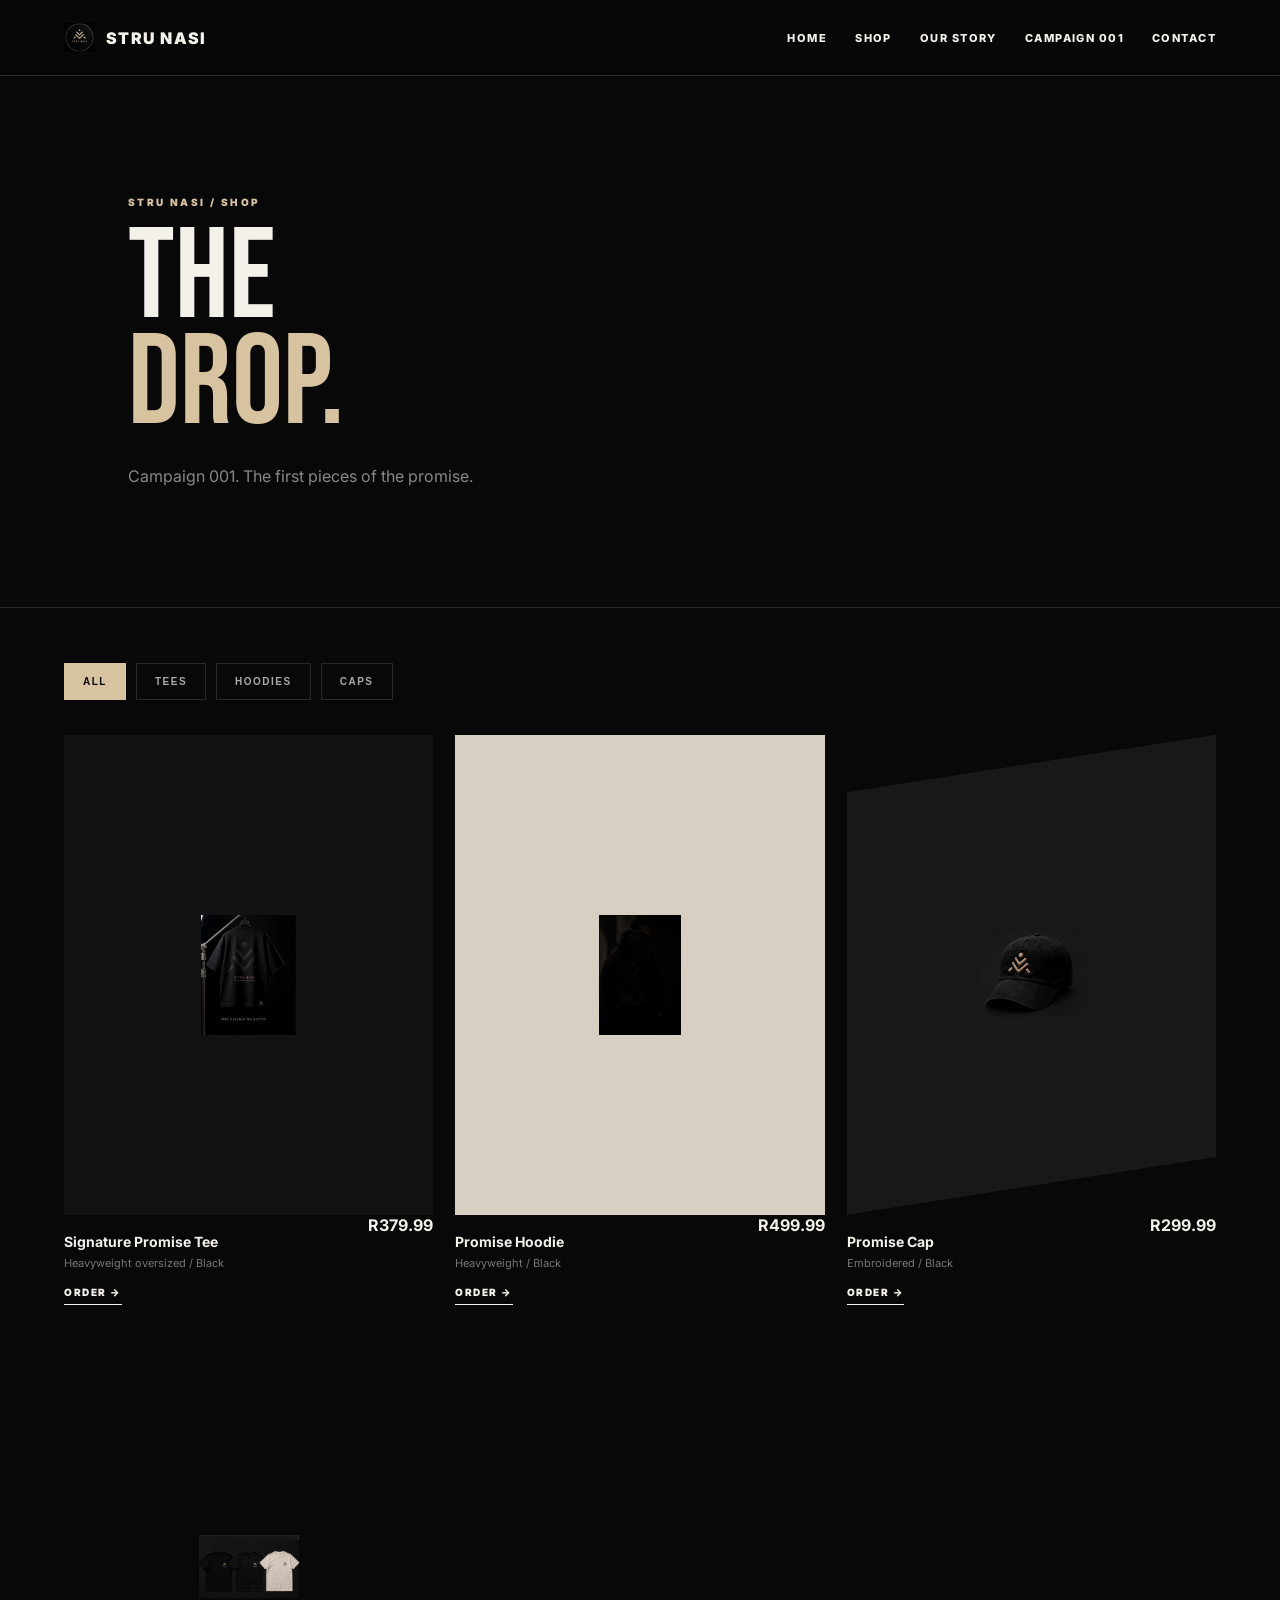
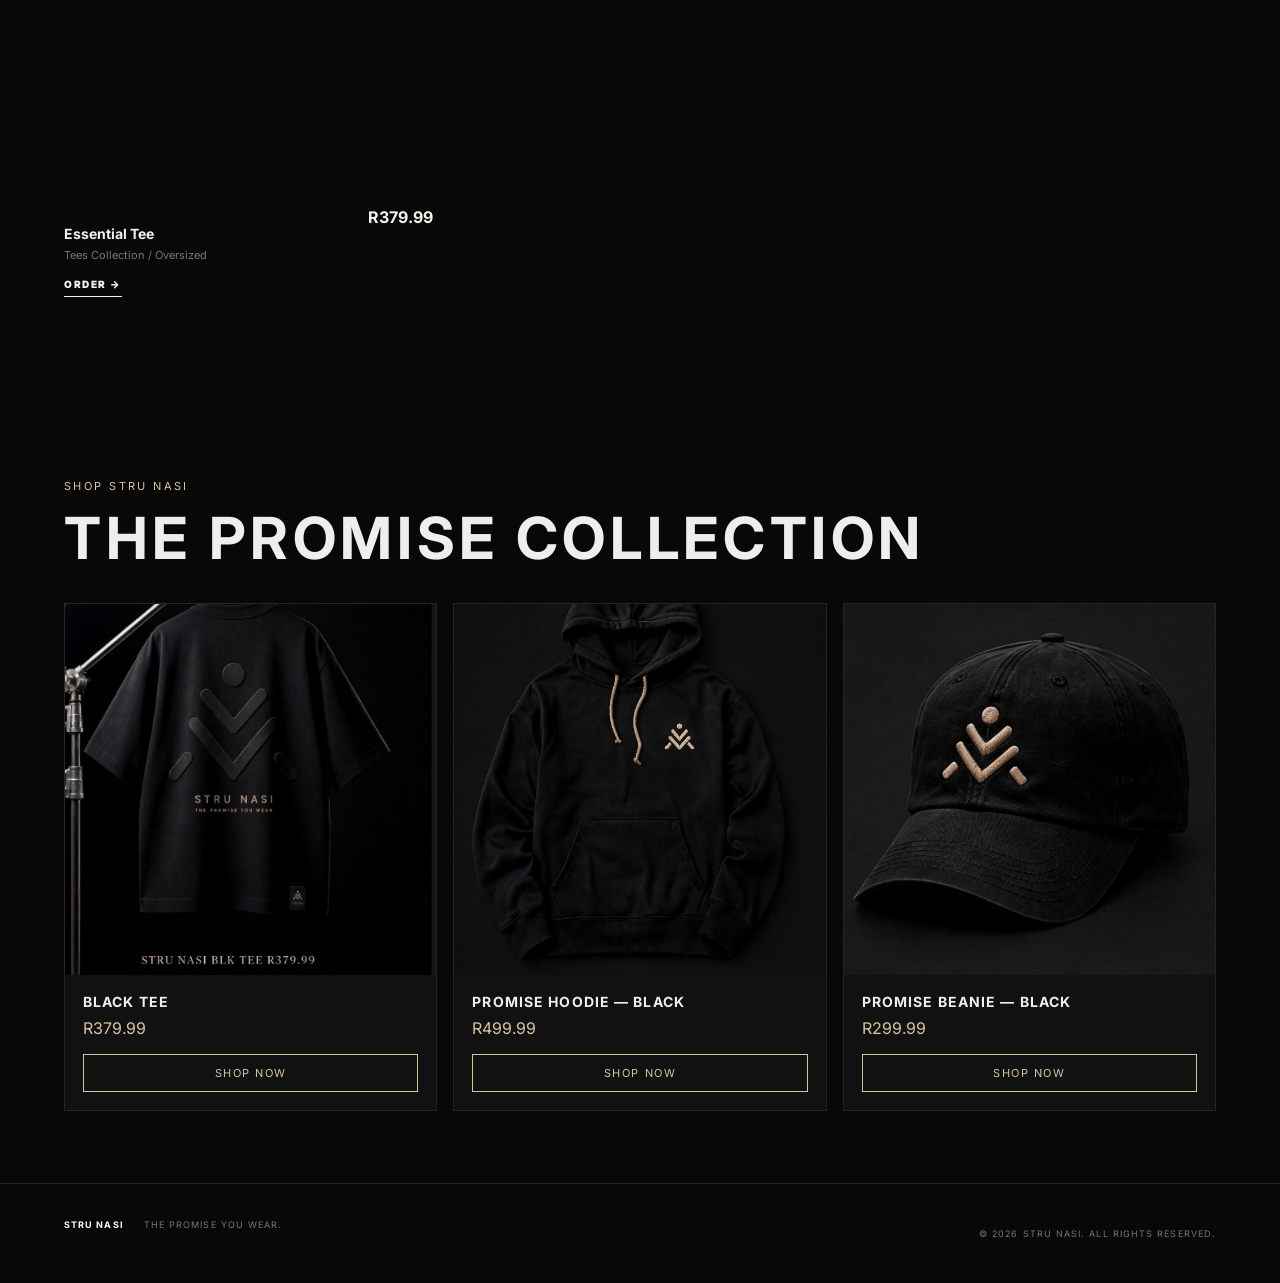
<file: shop.html>
<!doctype html><html lang="en"><head><meta charset="utf-8"><meta name="viewport" content="width=device-width,initial-scale=1"><title>Shop — STRU NASI</title><link rel="stylesheet" href="style.css"></head><body><header class="nav"><a class="logo-wrap" href="index.html"><img src="assets/stru-nasi-mark.jpg" alt="STRU NASI Promise Mark"><span>STRU NASI</span></a><button class="menu" aria-label="Menu">☰</button><nav><a href="index.html">Home</a><a href="shop.html">Shop</a><a href="story.html">Our Story</a><a href="campaign.html">Campaign 001</a><a href="contact.html">Contact</a></nav></header><main><section class="page-hero"><p class="kicker">STRU NASI / SHOP</p><h1>THE<br><em>DROP.</em></h1><p>Campaign 001. The first pieces of the promise.</p></section><section class="shop-wrap"><div class="filters"><button class="filter active" data-filter="all">ALL</button><button class="filter" data-filter="tees">TEES</button><button class="filter" data-filter="hoodies">HOODIES</button><button class="filter" data-filter="caps">CAPS</button></div><div class="products shop-products">
<article class="item" data-category="tees"><div class="product-card black"><img src="assets/stru-nasi-black-tee.jpg" alt="Promise Mark"></div><div class="meta"><div><h3>Signature Promise Tee</h3><p>Heavyweight oversized / Black</p></div><b>R379.99</b></div><a class="under" href="contact.html">ORDER →</a></article>
<article class="item" data-category="hoodies"><div class="product-card bone"><img src="assets/stru-nasi-hoodie-back.jpg" alt="Promise Mark"></div><div class="meta"><div><h3>Promise Hoodie</h3><p>Heavyweight / Black</p></div><b>R499.99</b></div><a class="under" href="contact.html">ORDER →</a></article>
<article class="item" data-category="caps"><div class="product-card cap"><img src="assets/stru-nasi-cap.jpg" alt="Promise Mark"></div><div class="meta"><div><h3>Promise Cap</h3><p>Embroidered / Black</p></div><b>R299.99</b></div><a class="under" href="contact.html">ORDER →</a></article>
<article class="item" data-category="tees"><div class="product-card Tees"><img src="assets/stru-nasi-tees.jpg" alt="Promise Mark"></div><div class="meta"><div><h3>Essential Tee</h3><p>Tees Collection / Oversized</p></div><b>R379.99</b></div><a class="under" href="contact.html">ORDER →</a></article>
</div></section><section class="sn-products"><div class="sn-products-head"><p class="eyebrow">SHOP STRU NASI</p><h2>THE PROMISE COLLECTION</h2></div>
<div class="sn-product-grid">
<article class="sn-product-card">
<a href="shop.html" class="sn-product-image"><img src="assets/stru-nasi-black-tee.jpg" alt="STRU NASI Black Tee"></a>
<div class="sn-product-info"><h3>Black Tee</h3><p class="sn-price">R379.99</p><a class="sn-button" href="shop.html">SHOP NOW</a></div>
</article>
<article class="sn-product-card">
<a href="shop.html" class="sn-product-image"><img src="assets/stru-nasi-blchoodie.jpg" alt="STRU NASI Promise Hoodie Black"></a>
<div class="sn-product-info"><h3>Promise Hoodie — Black</h3><p class="sn-price">R499.99</p><a class="sn-button" href="shop.html">SHOP NOW</a></div>
</article>
<article class="sn-product-card">
<a href="shop.html" class="sn-product-image"><img src="assets/stru-nasi-cap.jpg" alt="STRU NASI Promise Cap Black"></a>
<div class="sn-product-info"><h3>Promise Beanie — Black</h3><p class="sn-price">R299.99</p><a class="sn-button" href="shop.html">SHOP NOW</a></div>
</article>
</div>
</section></main><footer><div><b>STRU NASI</b><span>THE PROMISE YOU WEAR.</span></div><p>© 2026 STRU NASI. ALL RIGHTS RESERVED.</p></footer><script src="script.js"></script></body></html>
</file>
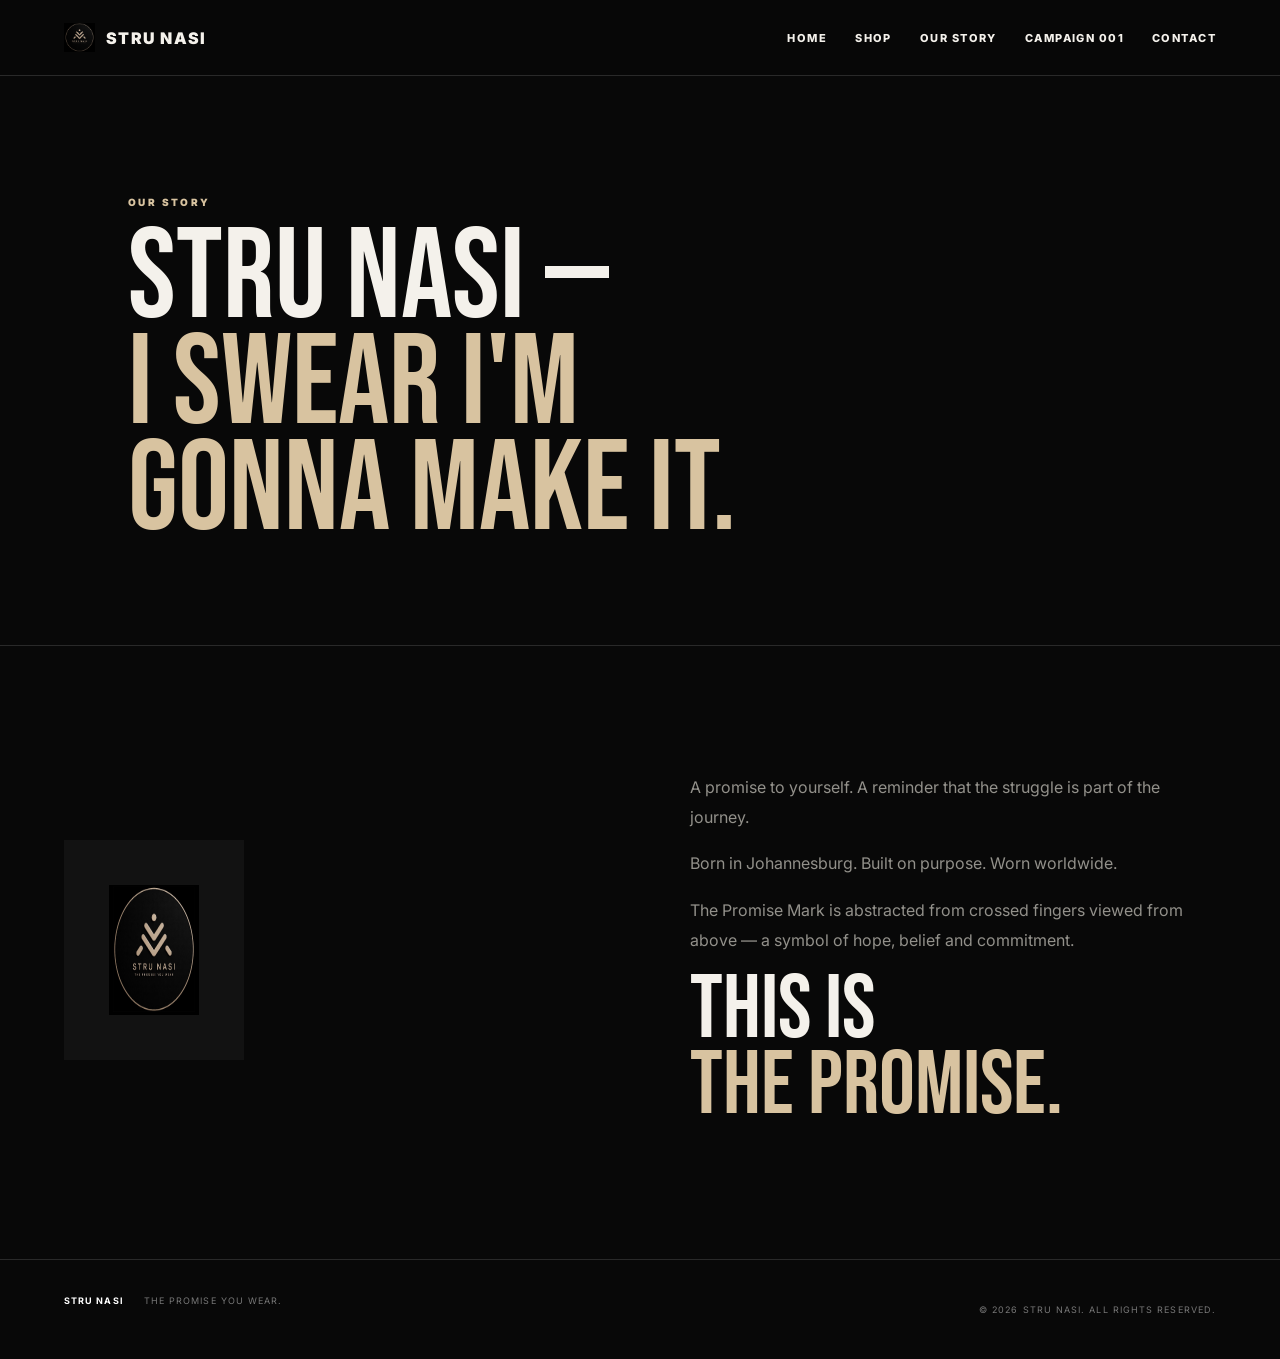
<file: story.html>
<!doctype html><html lang="en"><head><meta charset="utf-8"><meta name="viewport" content="width=device-width,initial-scale=1"><title>Our Story — STRU NASI</title><link rel="stylesheet" href="style.css"></head><body><header class="nav"><a class="logo-wrap" href="index.html"><img src="assets/stru-nasi-mark.jpg" alt="STRU NASI Promise Mark"><span>STRU NASI</span></a><button class="menu" aria-label="Menu">☰</button><nav><a href="index.html">Home</a><a href="shop.html">Shop</a><a href="story.html">Our Story</a><a href="campaign.html">Campaign 001</a><a href="contact.html">Contact</a></nav></header><main><section class="page-hero story-hero"><p class="kicker">OUR STORY</p><h1>STRU NASI —<br><em>I SWEAR I'M<br>GONNA MAKE IT.</em></h1></section><section class="story-grid"><div><img class="story-mark" src="assets/stru-nasi-mark.jpg" alt="Promise Mark"></div><div><p>A promise to yourself. A reminder that the struggle is part of the journey.</p><p>Born in Johannesburg. Built on purpose. Worn worldwide.</p><p>The Promise Mark is abstracted from crossed fingers viewed from above — a symbol of hope, belief and commitment.</p><h2>THIS IS<br><em>THE PROMISE.</em></h2></div></section></main><footer><div><b>STRU NASI</b><span>THE PROMISE YOU WEAR.</span></div><p>© 2026 STRU NASI. ALL RIGHTS RESERVED.</p></footer></body></html>
</file>
<file: style.css>
@import url("https://fonts.googleapis.com/css2?family=Bebas+Neue&family=Inter:wght@400;500;600;700;800;900&display=swap");:root{--black:#080808;--bone:#D8C3A0;--white:#f4f1eb;--muted:#92908a;--line:#292929}*{box-sizing:border-box}html{scroll-behavior:smooth}body{margin:0;background:var(--black);color:var(--white);font-family:Inter,Arial,sans-serif}a{color:inherit;text-decoration:none}.nav{height:76px;padding:0 5vw;display:flex;align-items:center;justify-content:space-between;border-bottom:1px solid var(--line);position:sticky;top:0;background:rgba(8,8,8,.94);backdrop-filter:blur(12px);z-index:10}.logo-wrap{display:flex;align-items:center;gap:11px;font-weight:900;letter-spacing:.08em}.logo-wrap img{width:31px;height:36px;object-fit:contain}.nav nav{display:flex;gap:28px;text-transform:uppercase;font-size:11px;font-weight:800;letter-spacing:.13em}.nav nav a:hover{color:var(--bone)}.menu{display:none;background:none;border:0;color:white;font-size:23px}.hero{height:calc(100vh - 76px);min-height:650px;position:relative;overflow:hidden}.hero-img{width:100%;height:100%;object-fit:cover;filter:brightness(.48)}.hero-overlay{position:absolute;inset:0;display:flex;flex-direction:column;justify-content:center;align-items:flex-start;padding:8vw;max-width:900px;background:linear-gradient(90deg,rgba(0,0,0,.65),transparent)}.kicker{font-size:10px;letter-spacing:.24em;font-weight:900;color:var(--bone);margin:0 0 18px}.hero-mark{width:60px;height:70px;object-fit:contain;margin-bottom:18px}.hero h1,.page-hero h1,.campaign-hero h1{font:400 clamp(68px,10vw,145px)/.83 "Bebas Neue",Impact,sans-serif;margin:0}.hero h1 em,.page-hero h1 em,.campaign-hero h1 em,h2 em{color:var(--bone);font-style:normal}.hero-overlay>p:not(.kicker){max-width:510px;color:#c2c0ba;line-height:1.7;margin:25px 0}.btn{display:inline-block;background:var(--bone);color:var(--black);padding:16px 24px;font-size:10px;font-weight:900;letter-spacing:.16em}.btn:hover{transform:translateY(-2px)}.intro{padding:130px 10vw;background:var(--bone);color:var(--black);max-width:none}.intro .kicker{color:#5b5145}.intro h2,.best h2,.statement h2,.campaign-copy h2,.story-grid h2{font:400 clamp(55px,7vw,105px)/.85 "Bebas Neue",Impact,sans-serif;margin:0 0 25px}.intro>p:not(.kicker){max-width:650px;line-height:1.8;color:#3e3a34}.under{font-size:10px;font-weight:900;letter-spacing:.15em;border-bottom:1px solid currentColor;padding-bottom:6px;display:inline-block}.categories{display:grid;grid-template-columns:repeat(3,1fr);border-bottom:1px solid var(--line)}.categories a{padding:60px 5vw;border-right:1px solid var(--line)}.categories a:last-child{border-right:0}.categories span{color:#666;font-size:10px}.categories h3{font:400 58px/1 "Bebas Neue";margin:25px 0 8px}.categories small{font-size:9px;letter-spacing:.16em;color:#777}.best,.shop-wrap,.story-grid,.campaign-copy{max-width:1300px;margin:auto;padding:110px 5vw}.section-head{display:flex;justify-content:space-between;align-items:end;margin-bottom:45px}.products{display:grid;grid-template-columns:repeat(3,1fr);gap:22px}.product-card{height:480px;display:grid;place-items:center;overflow:hidden}.product-card img{width:100px;height:120px;object-fit:contain}.black{background:#121212}.bone{background:#d7cfc2}.bone img{filter:brightness(.2)}.cap{background:#181818}.charcoal{background:#383838}.product-card.cap{clip-path:polygon(0 12%,100% 0,100% 88%,0 100%)}article h4,article h3{margin:18px 0 6px;font-size:14px}article p{font-size:11px;color:#777;margin:0 0 10px}article>b{font-size:13px}.statement{padding:130px 20px;text-align:center;border-top:1px solid var(--line)}.statement img{width:70px;height:80px}.statement h2{font-size:80px}.statement .btn{margin-top:15px}.page-hero{padding:120px 10vw 100px;border-bottom:1px solid var(--line)}.page-hero>p:last-child{color:#888;max-width:600px;line-height:1.7;margin-top:25px}.shop-wrap{padding-top:55px}.filters{display:flex;gap:10px;margin-bottom:35px;flex-wrap:wrap}.filter{background:none;border:1px solid var(--line);color:#aaa;padding:12px 18px;font-size:10px;font-weight:900;letter-spacing:.15em;cursor:pointer}.filter.active,.filter:hover{background:var(--bone);color:var(--black);border-color:var(--bone)}.shop-products{grid-template-columns:repeat(3,1fr)}.item.hidden{display:none}.meta{display:flex;justify-content:space-between;gap:15px;align-items:start}.story-grid{display:grid;grid-template-columns:1fr 1fr;gap:100px;align-items:center}.story-mark{width:180px;height:220px;background:#121212;padding:45px}.story-grid p{color:#92908a;line-height:1.9;max-width:530px}.campaign-hero{min-height:80vh;position:relative;display:grid;place-items:end start;overflow:hidden}.campaign-hero img{position:absolute;width:100%;height:100%;object-fit:cover;filter:brightness(.5)}.campaign-hero div{position:relative;padding:8vw}.campaign-hero p:not(.kicker){max-width:500px;color:#ccc;line-height:1.7}.campaign-copy p:not(.kicker){max-width:650px;color:#999;line-height:1.9}.campaign-copy .btn{margin-top:20px}.contact-grid{display:grid;grid-template-columns:repeat(2,1fr);max-width:1300px;margin:auto;padding:20px 5vw 120px}.contact-grid a{padding:50px 20px;border-top:1px solid var(--line);display:flex;flex-direction:column;gap:12px}.contact-grid a:nth-child(odd){border-right:1px solid var(--line)}.contact-grid span,.contact-grid small{font-size:9px;color:#777;letter-spacing:.15em}.contact-grid b{font:400 50px "Bebas Neue"}.contact-grid a:hover b{color:var(--bone)}footer{border-top:1px solid var(--line);padding:35px 5vw;display:flex;justify-content:space-between;color:#777;font-size:9px;letter-spacing:.12em}footer div{display:flex;gap:20px}footer b{color:white}@media(max-width:800px){.nav nav{display:none}.menu{display:block}.nav nav.open{display:flex;position:absolute;top:76px;left:0;right:0;background:#080808;flex-direction:column;padding:25px 5vw;border-bottom:1px solid var(--line)}.hero{min-height:620px}.hero-overlay{padding:10vw 7vw}.products,.shop-products,.categories,.story-grid,.contact-grid{grid-template-columns:1fr}.categories a{border-right:0;border-bottom:1px solid var(--line)}.section-head{align-items:start;gap:20px;flex-direction:column}.product-card{height:400px}.story-grid{gap:50px}.contact-grid a:nth-child(odd){border-right:0}.contact-grid b{font-size:42px}footer{flex-direction:column;gap:15px}footer div{flex-direction:column;gap:7px}}

/* STRU NASI — product gallery */
.sn-products{padding:72px 5vw;background:#080808;color:#eee}
.sn-products-head{max-width:1200px;margin:0 auto 30px}
.sn-products .eyebrow{letter-spacing:.22em;font-size:11px;color:#D8C3A0;margin:0 0 10px}
.sn-products h2{font-size:clamp(32px,5vw,58px);letter-spacing:.08em;margin:0}
.sn-product-grid{max-width:1200px;margin:auto;display:grid;grid-template-columns:repeat(3,minmax(0,1fr));gap:16px}
.sn-product-card{background:#111;border:1px solid #252525;overflow:hidden}
.sn-product-image{display:block;aspect-ratio:1/1;overflow:hidden;background:#101010}
.sn-product-image img{width:100%;height:100%;object-fit:cover;display:block}
.sn-product-info{padding:18px}
.sn-product-info h3{margin:0 0 8px;text-transform:uppercase;letter-spacing:.08em;font-size:14px}
.sn-price{color:#D8C3A0;font-size:16px;margin:0 0 16px}
.sn-button{display:block;text-align:center;border:1px solid #D8C3A0;color:#D8C3A0;text-decoration:none;padding:11px;font-size:11px;letter-spacing:.14em;text-transform:uppercase}
@media(max-width:800px){.sn-product-grid{grid-template-columns:1fr 1fr}}
@media(max-width:520px){.sn-product-grid{grid-template-columns:1fr}}
</file>
